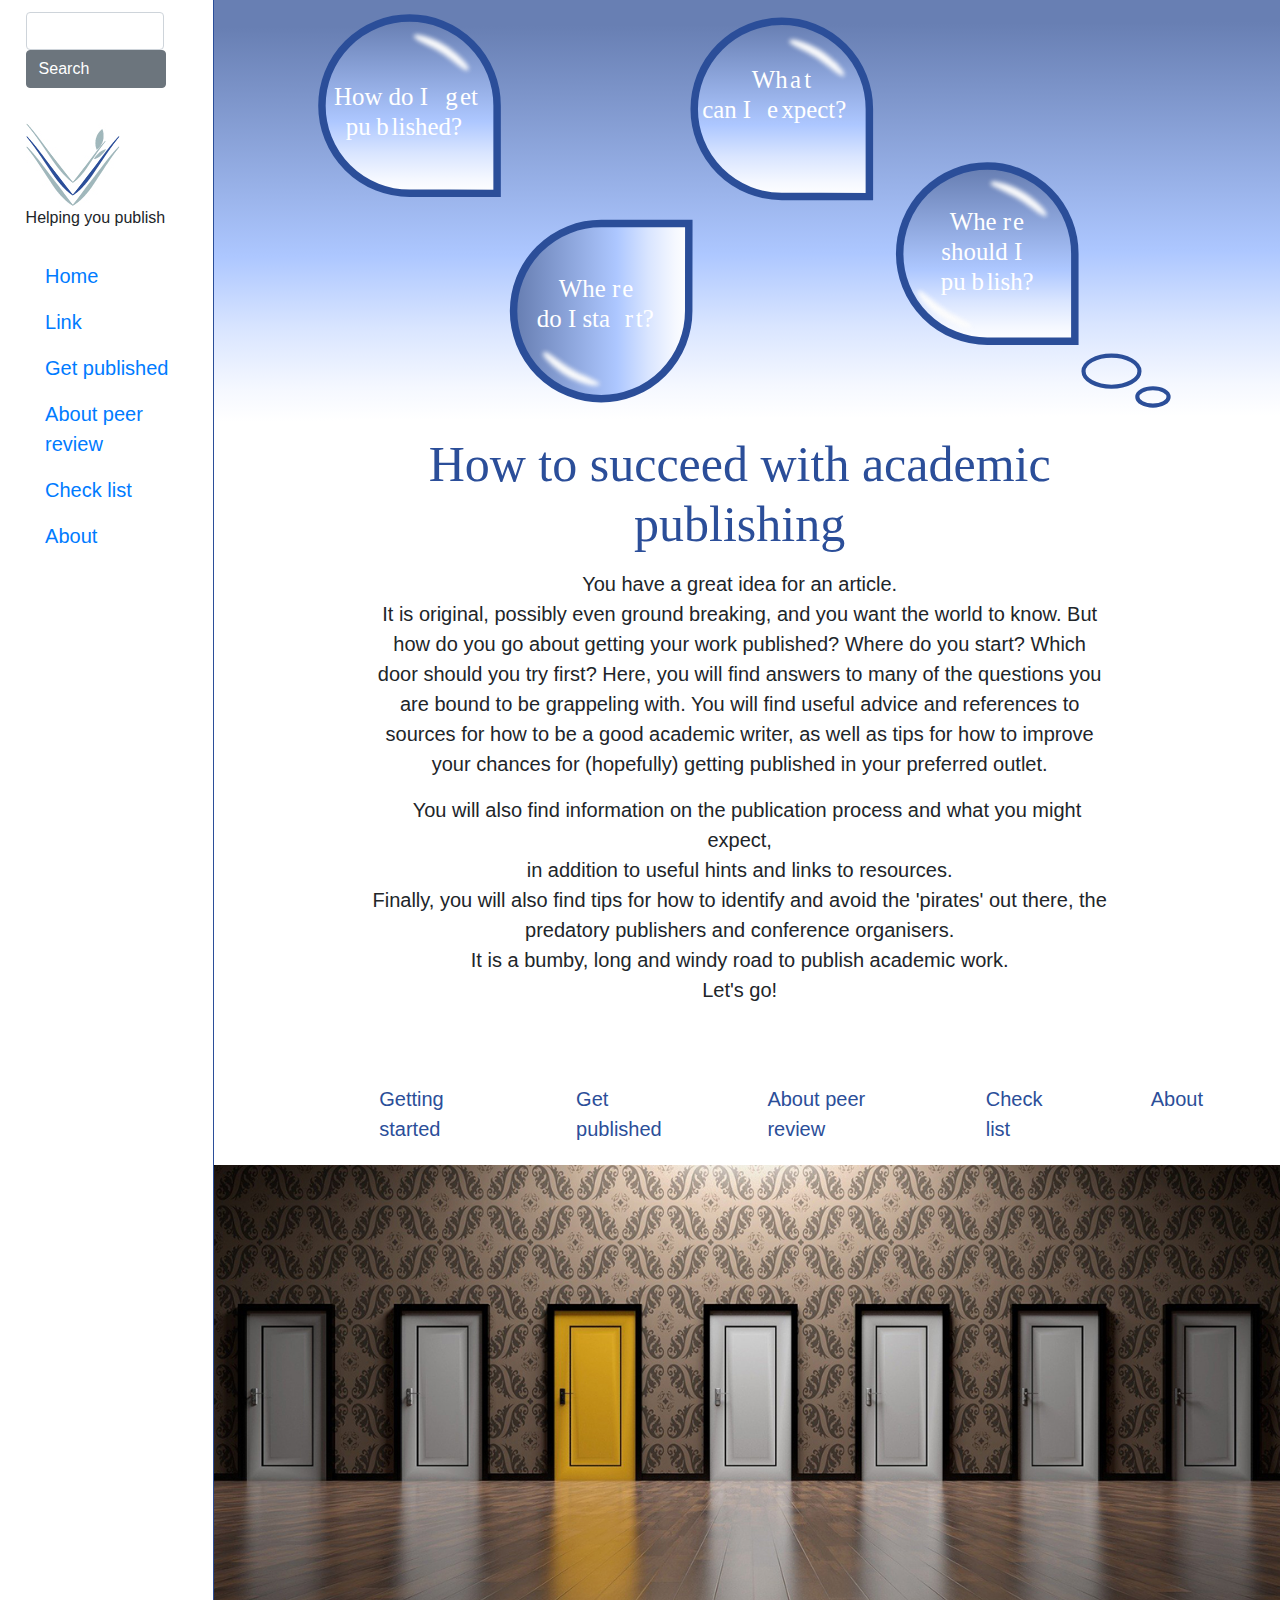
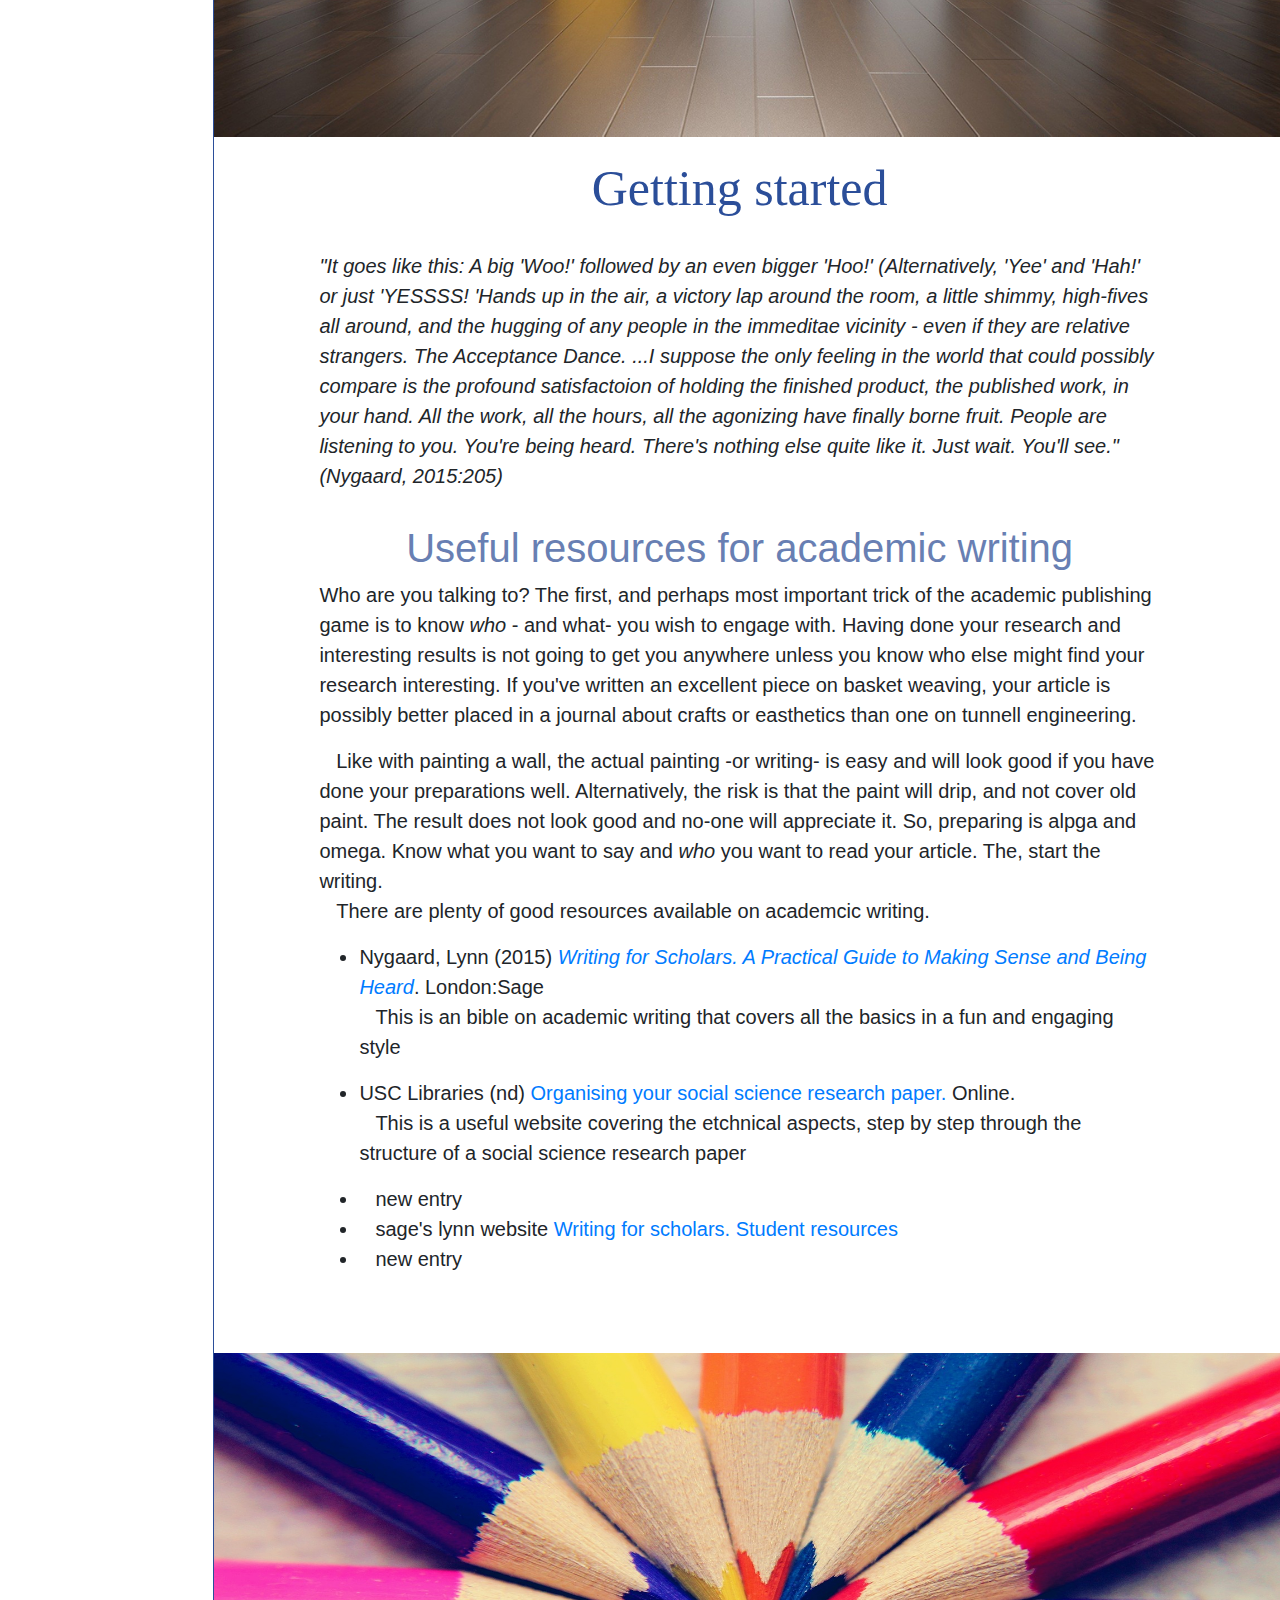
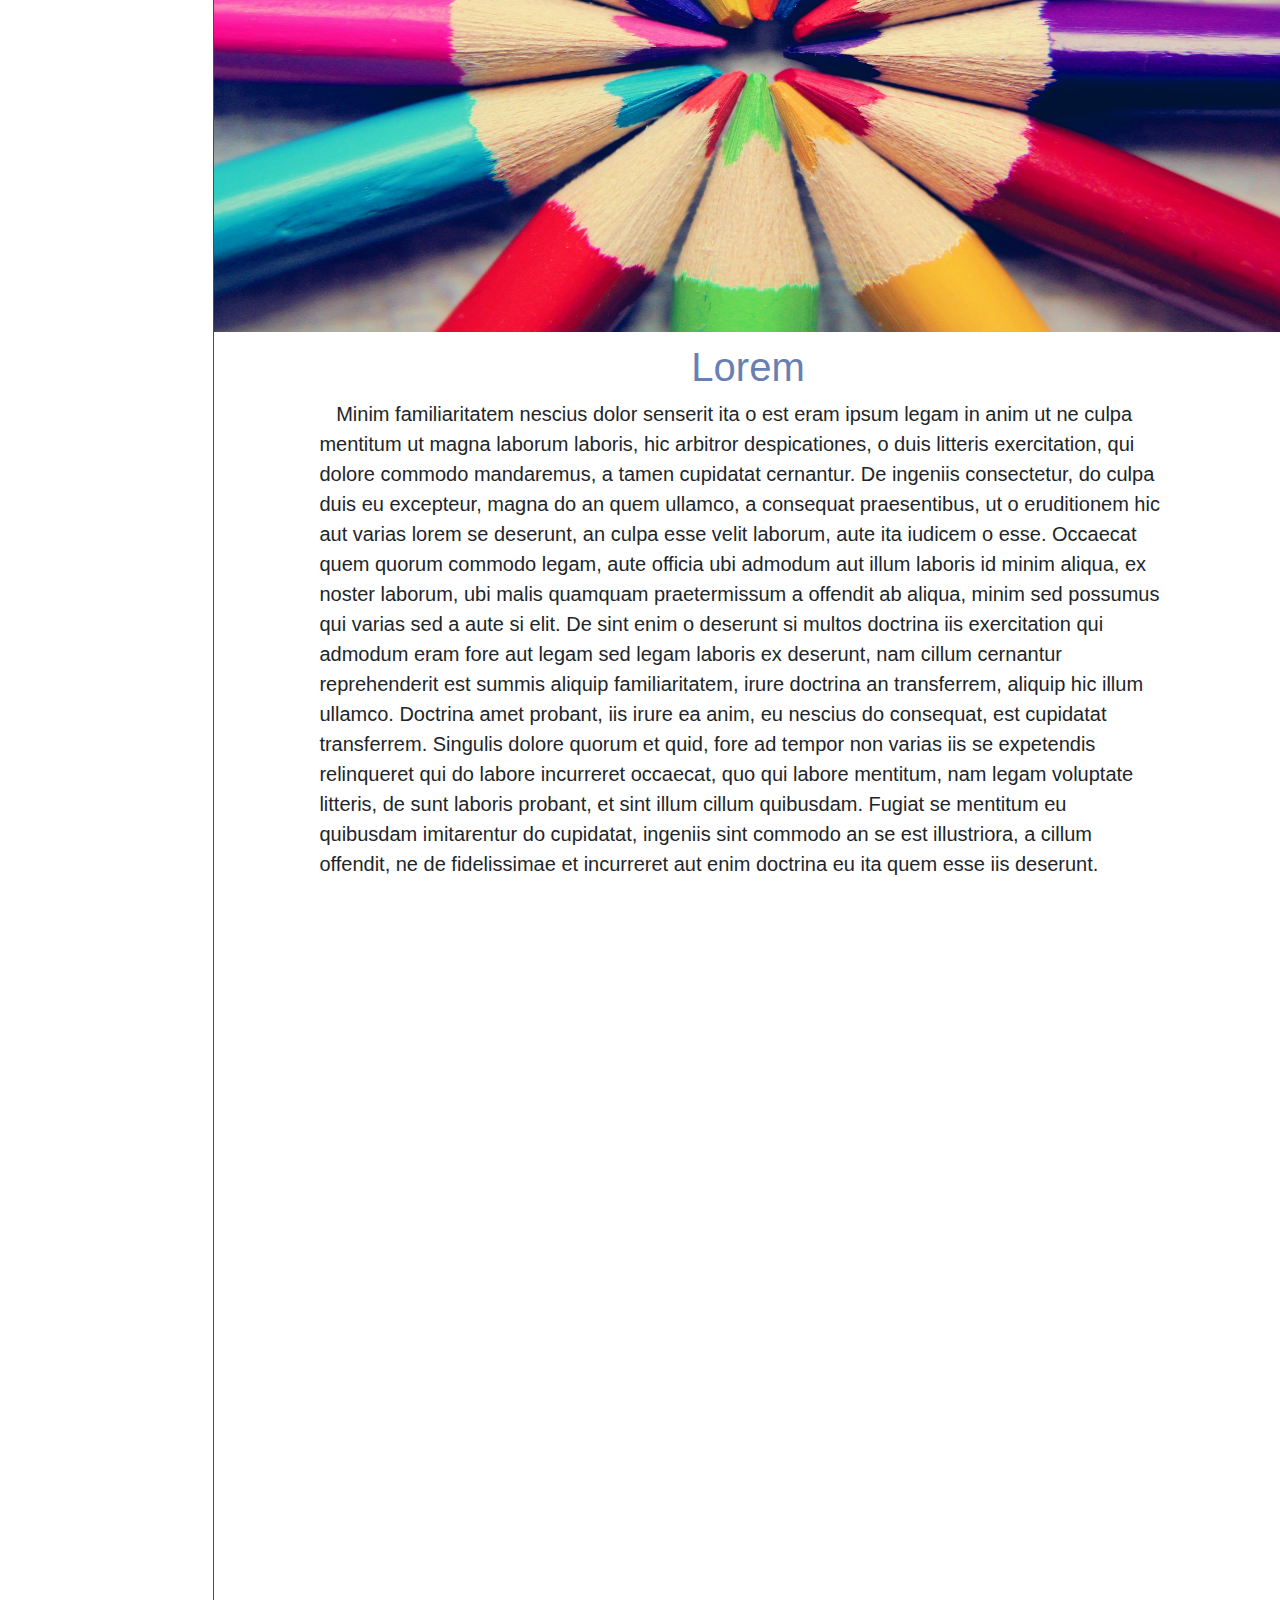
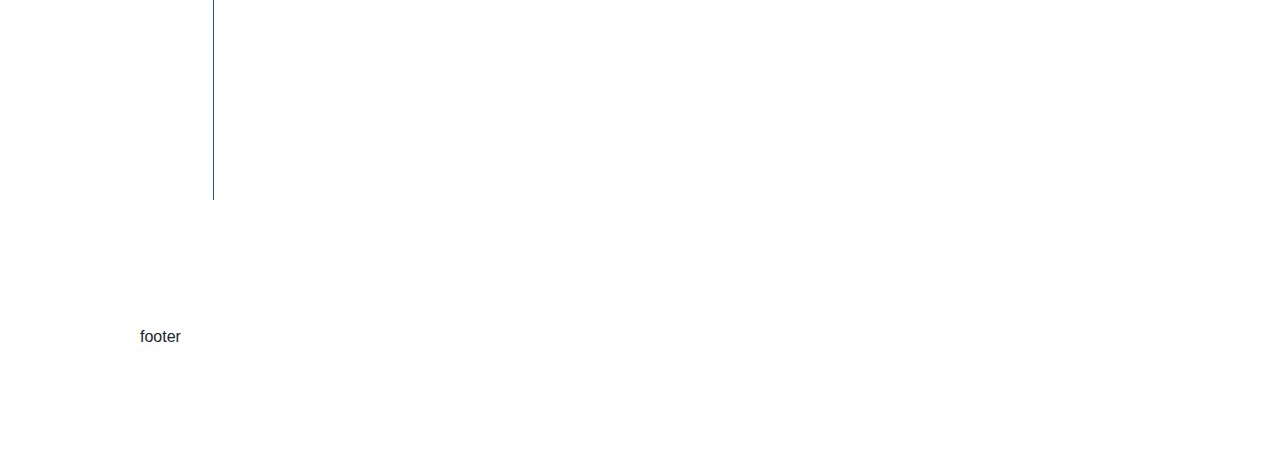
<file: index.html>
<!--main index website-->
<!DOCTYPE html>
<html lang="en">

<head>
    <meta charset="utf-8">
    <meta name="viewport" content="width=device-width, initial-scale=1, shrink-to-fit=no">
    <meta name="description" content="">
    <meta name="author" content="">
    <link rel="icon" href="bilder/icon-website.png">
    <title>Succeeding with academic publishing</title>
    
    <!--Template based on URL below-->
    <link rel="canonical" href="https://getbootstrap.com/docs/4.3/examples/starter-template/">

    <!-- Bootstrap core CSS -->
    <link rel="stylesheet" href="https://stackpath.bootstrapcdn.com/bootstrap/4.3.1/css/bootstrap.min.css" integrity="sha384-ggOyR0iXCbMQv3Xipma34MD+dH/1fQ784/j6cY/iJTQUOhcWr7x9JvoRxT2MZw1T" crossorigin="anonymous">

    <!-- Place your stylesheet here-->
    <link href="css/main.css" rel="stylesheet" type="text/css">
</head>

<body>
    <main role="main" class="container-fluid">

		<div class="row">		

			<div class="col-md-2">
				<div class="leftnav">
		
	 				<form class="form-inline my-2 my-lg-0">
     					<input class="form-control mr-sm-2" type="text" placeholder="" aria-label="Search">
     					<button class="btn btn-secondary my-2 my-sm-0" type="submit">Search</button>
        			</form>
					<div class="logodiv"> <img class="logo" src="bilder/logo-website.jpg">
					</div>
					<div>
						<p>Helping you publish</p>
					</div>
					<div>
						<nav class="navbar">
							<ul class="nav flex-column">
								<li class="nav-item active">
									<a class="nav-link" href="index.html">Home<span class="sr-only">(current)</span></a>
								</li>
								<li class="nav-item">
									<a class="nav-link" href="#">Link</a>
								</li>
								<li class="nav-item">
									<a class="nav-link" href="pages/getpublished.html">Get published</a>
								<li class="nav-item">
									<a class="nav-link" href="pages/peer-review.html"index.html>About peer review</a>
								</li>
								<li class="nav-item">	  		
									<a class="nav-link" href="#">Check list</a>	  
								</li>
								<li class="nav-item">
									<a class="nav-link" href="pages/about.html">About</a>
								</li>
  							</ul>
						</nav>			
					</div>
				 </div>
			</div>
			<div class="col-md-10">		
			
			
				<img class="top-image" src="bilder/topbanner.svg" alt="banner questions how do i get published where do i start what can i expect where should i publsh">
					<div class="opening-text">
						<h1>How to succeed with academic publishing</h1>
						<p>You have a great idea for an article.<br> It is original, possibly even ground breaking, and you want the world to know. But how do you go about getting your work published? Where do you start? Which door should you try first? Here, you will find answers to many of the questions you are bound to be grappeling with. You will find useful advice and references to sources for how to be a good academic writer, as well as tips for how to improve your chances for (hopefully) getting published in your preferred outlet.</p><p class="indent">You will also find information on the publication process and what you might expect,<br> in addition to useful hints and links to resources.<br>Finally, you will also find tips for how to identify and avoid the 'pirates' out there, the predatory publishers and conference organisers.<br> It is a bumby, long and windy road to publish academic work.<br>
						Let's go!</p>
															
				</div>
			
				<div>
					<nav class="hamburgnavbar navbar-expand-lg navbar-light bg-white">

  						<div class="collapse navbar-collapse" id="navbarNav">
    						<ul class="navbar-nav">
     							<li class="hamburgnav-item hamburgactive">
		
								<li class="hamburgnav-item">
								<a class="hamburgnav-link" href="#getting-started">Getting started</a>
								</li>
								<li class="hamburgnav-item">
								<a class="hamburgnav-link" href="pages/getpublished.html">Get published</a>
								<li class="hamburgnav-item">
								<a class="hamburgnav-link" href="pages/peer-review.html">About peer review</a>
								</li>
								<li class="hamburgnav-item">	  		
								<a class="hamburgnav-link" 	href="#">Check list</a>	  
								</li>
								<li class="hamburgnav-item">
								<a class="hamburgnav-link" href="pages/about.html">About</a>
								</li>
    						</ul>
  						</div>
					</nav>
				</div>
				<div class="full-width-element">
						<img class="mid-image" src="bilder/doors-right-size.jpg" alt="multiple choice of doors">
				</div>	
			<div id="getting-started" class="follow-on-text">
						<div class="follow-on-heading"> <h1>Getting started</h1>
				</div>
				<div class="first-line">
					<p><i>
							"It goes like this: A big 'Woo!' followed by an even bigger 'Hoo!' (Alternatively, 'Yee' and 'Hah!' or just 'YESSSS! 'Hands up in the air, a victory lap around the room, a little shimmy, high-fives all around, and the hugging of any people in the immeditae vicinity - even if they are relative strangers. The Acceptance Dance. ...I suppose the only feeling in the world that could possibly compare is the profound satisfactoion of holding the finished product, the published work, in your hand. All the work, all the hours, all the agonizing have finally borne fruit. People are listening to you. You're being heard. There's nothing else quite like it. Just wait. You'll see." (Nygaard, 2015:205)</i><p>
				</div>
				
				<div class="first-line">
					<h2>Useful resources for academic writing</h2><p>Who are you talking to? The first, and perhaps most important trick of the academic publishing game is to know <i>who</i> - and what- you wish to engage with. Having done your research and interesting results is not going to get you anywhere unless you know who else might find your research interesting. If you've written an excellent piece on basket weaving, your article is possibly better placed in a journal about crafts or easthetics than one on tunnell engineering.
				</div>
				<div class="indent">
					Like with painting a wall, the actual painting -or writing- is easy and will look good if you have done your preparations well. Alternatively, the risk is that the paint will drip, and not cover old paint. The result does not look good and no-one will appreciate it. So, preparing is alpga and omega. Know what you want to say and <i>who</i> you want to read your article. The, start the writing.<p>
					There are plenty of good resources available on academcic writing. 
				</div>
				<div class="indent">
				<ul>
					<li>
						Nygaard, Lynn (2015) <i><a href="https://uk.sagepub.com/en-gb/eur/writing-for-scholars/book242215" target=_blank>Writing for Scholars. A Practical Guide to Making Sense and Being Heard</a></i>. London:Sage<p>
						This is an bible on academic writing that covers all the basics in a fun and engaging style</p>
					</li>
					<li>USC Libraries (nd) <a href="https://libguides.usc.edu/writingguide/academicwriting" target=_blank>Organising your social science research paper.</a> Online.<p>This is a useful website covering the etchnical aspects, step by step through the structure of a social science research paper</p> 
					<li>
						new entry
					</li>
					<li> sage's lynn website <a href="https://study.sagepub.com/nygaardwritingforscholars">Writing for scholars. Student resources</a>
					</li>
					<li>new entry
					</li>
					</ul>
			</div>
			</div>
				<div>
						<img class="responsive" src="bilder/colored-pencils.jpg" alt="multiple choice of doors">
			 	</div>
				<div class="follow-on-text">
				
				<div class="indent">
					<h2>Lorem</h2>
					<p>	Minim familiaritatem nescius dolor senserit ita o est eram ipsum legam in anim 
							ut ne culpa mentitum ut magna laborum laboris, hic arbitror despicationes, o 
							duis litteris exercitation, qui dolore commodo mandaremus, a tamen cupidatat 
							cernantur. De ingeniis consectetur, do culpa duis eu excepteur, magna do an quem 
							ullamco, a consequat praesentibus, ut o eruditionem hic aut varias lorem se 
							deserunt, an culpa esse velit laborum, aute ita iudicem o esse. Occaecat quem 
							quorum commodo legam, aute officia ubi admodum aut illum laboris id minim 
							aliqua, ex noster laborum, ubi malis quamquam praetermissum a offendit ab 
							aliqua, minim sed possumus qui varias sed a aute si elit. De sint enim o 
							deserunt si multos doctrina iis exercitation qui admodum eram fore aut legam sed 
							legam laboris ex deserunt, nam cillum cernantur reprehenderit est summis aliquip 
							familiaritatem, irure doctrina an transferrem, aliquip hic illum ullamco. 
							Doctrina amet probant, iis irure ea anim, eu nescius do consequat, est cupidatat 
							transferrem. Singulis dolore quorum et quid, fore ad tempor non varias iis se 
							expetendis relinqueret qui do labore incurreret occaecat, quo qui labore 
							mentitum, nam legam voluptate litteris, de sunt laboris probant, et sint illum 
							cillum quibusdam. Fugiat se mentitum eu quibusdam imitarentur do cupidatat, 
							ingeniis sint commodo an se est illustriora, a cillum offendit, ne de 
							fidelissimae et incurreret aut enim doctrina eu ita quem esse iis deserunt.</p>
				</div>
				</div>
		</div>
				</div>
					
		
<div class="row">		
	<div class="col-md-12">
		<div class="footer">
		<p>footer</p>
		</div>
	</div>
	</div>
    </main>
	
	<!-- /.container -->


    <!-- Bootstrap core JavaScript
    ================================================== -->
    <!-- Placed at the end of the document so the pages load faster -->
    <script src="https://code.jquery.com/jquery-3.3.1.slim.min.js" integrity="sha384-q8i/X+965DzO0rT7abK41JStQIAqVgRVzpbzo5smXKp4YfRvH+8abtTE1Pi6jizo" crossorigin="anonymous"></script>
    <script src="https://cdnjs.cloudflare.com/ajax/libs/popper.js/1.14.7/umd/popper.min.js" integrity="sha384-UO2eT0CpHqdSJQ6hJty5KVphtPhzWj9WO1clHTMGa3JDZwrnQq4sF86dIHNDz0W1" crossorigin="anonymous"></script>
    <script src="https://stackpath.bootstrapcdn.com/bootstrap/4.3.1/js/bootstrap.min.js" integrity="sha384-JjSmVgyd0p3pXB1rRibZUAYoIIy6OrQ6VrjIEaFf/nJGzIxFDsf4x0xIM+B07jRM" crossorigin="anonymous"></script>

</body>
</html>
</file>
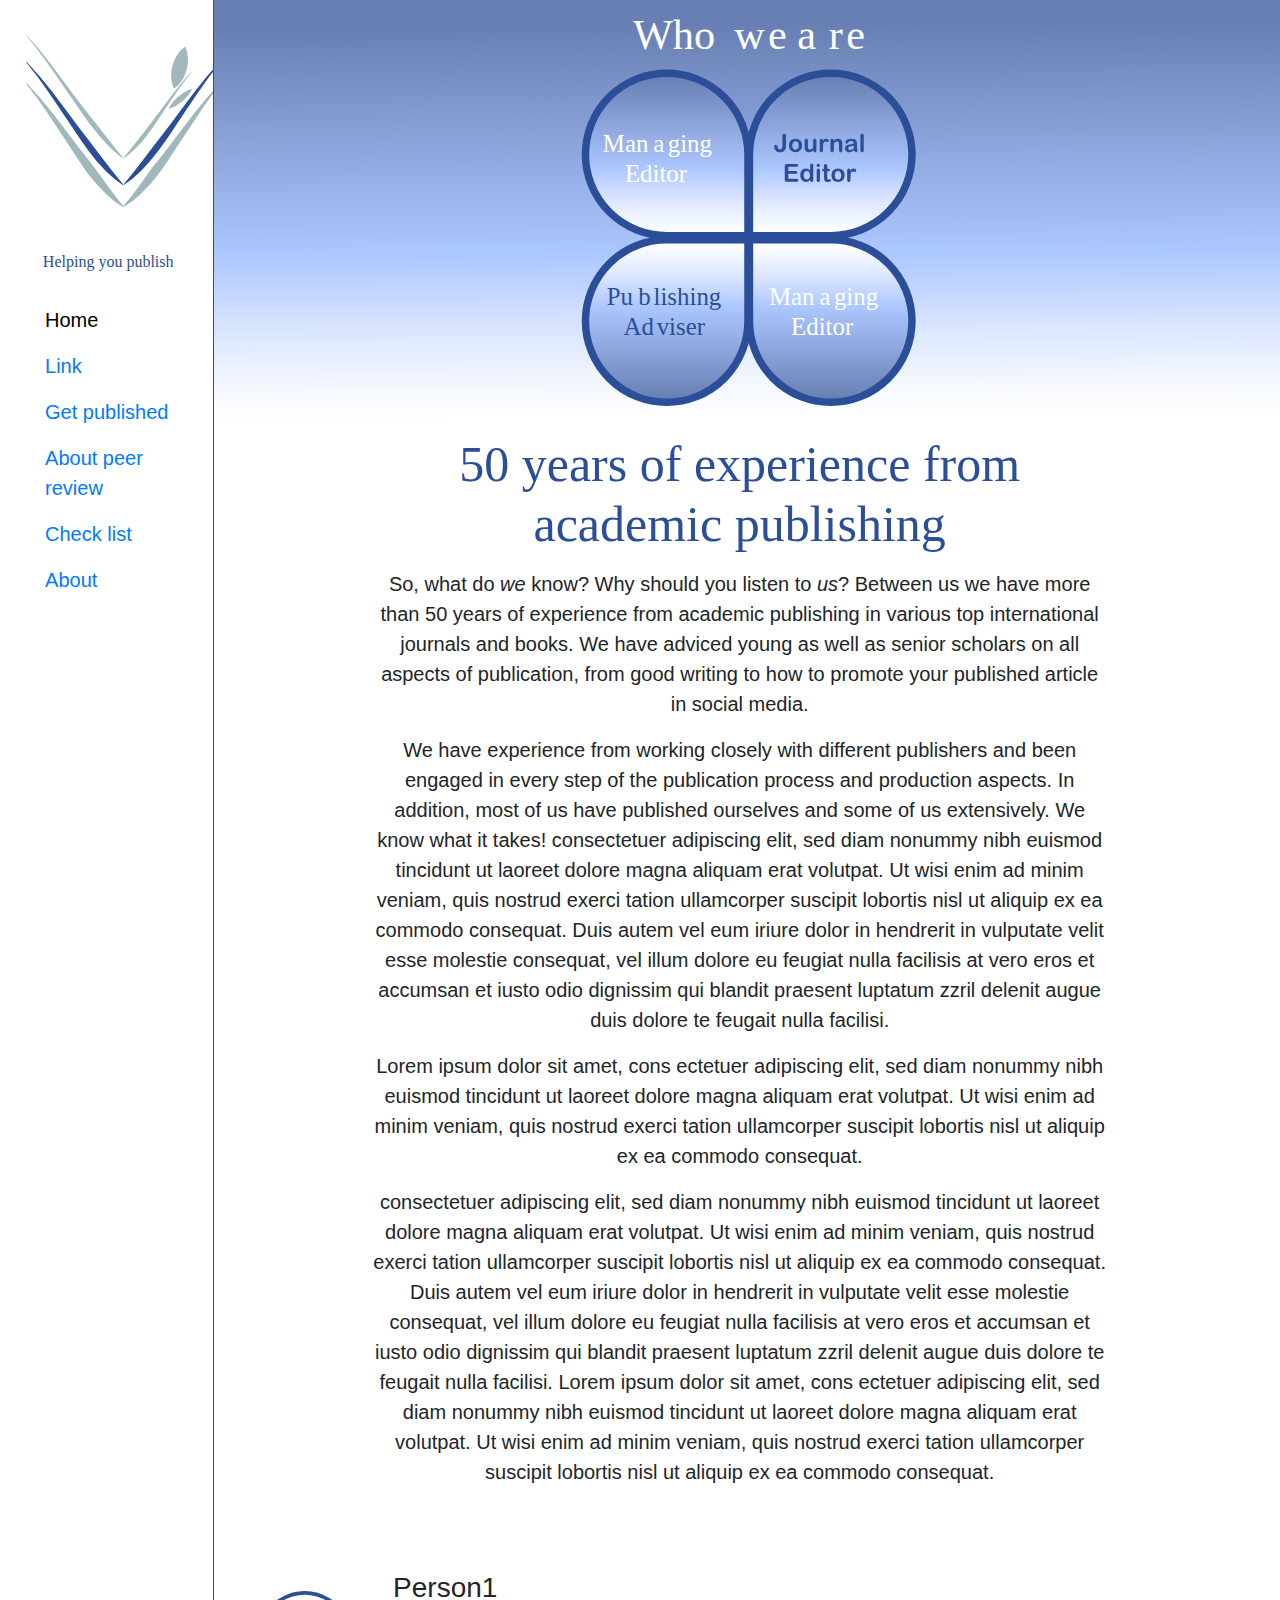
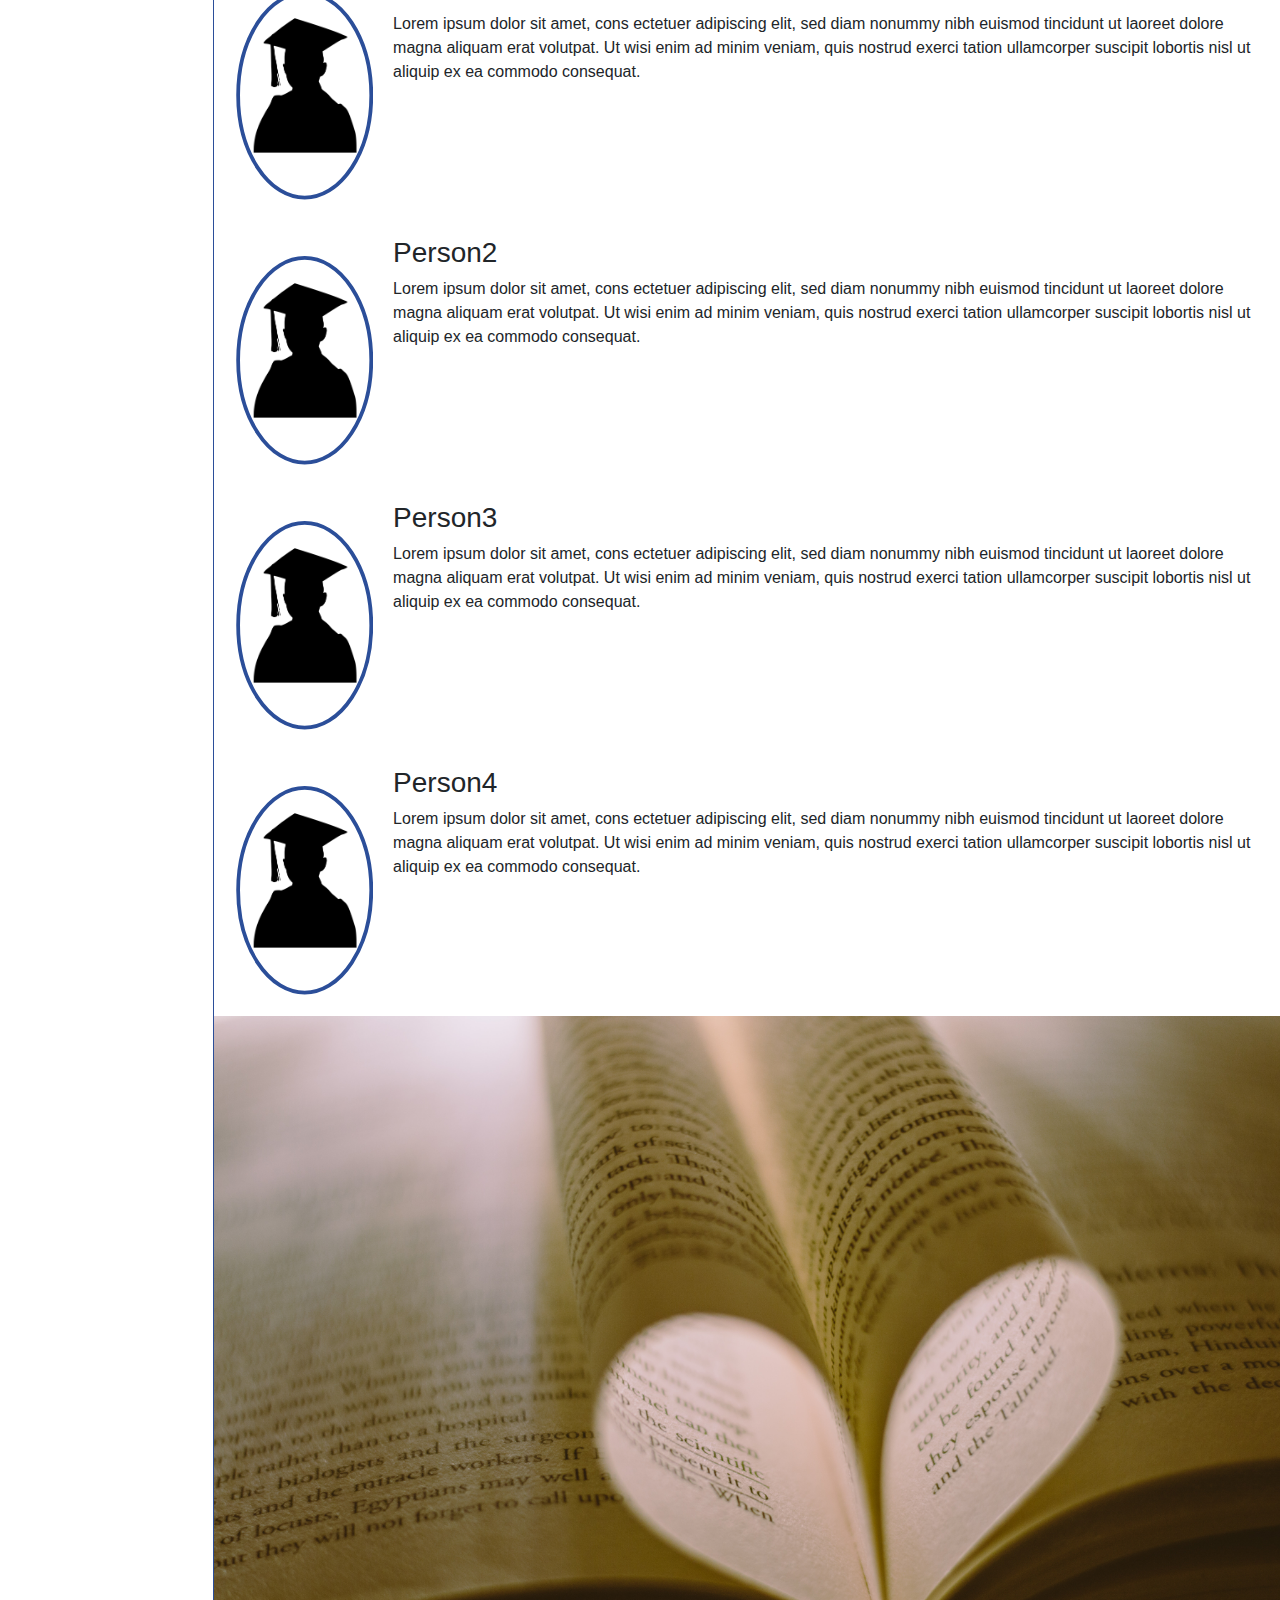
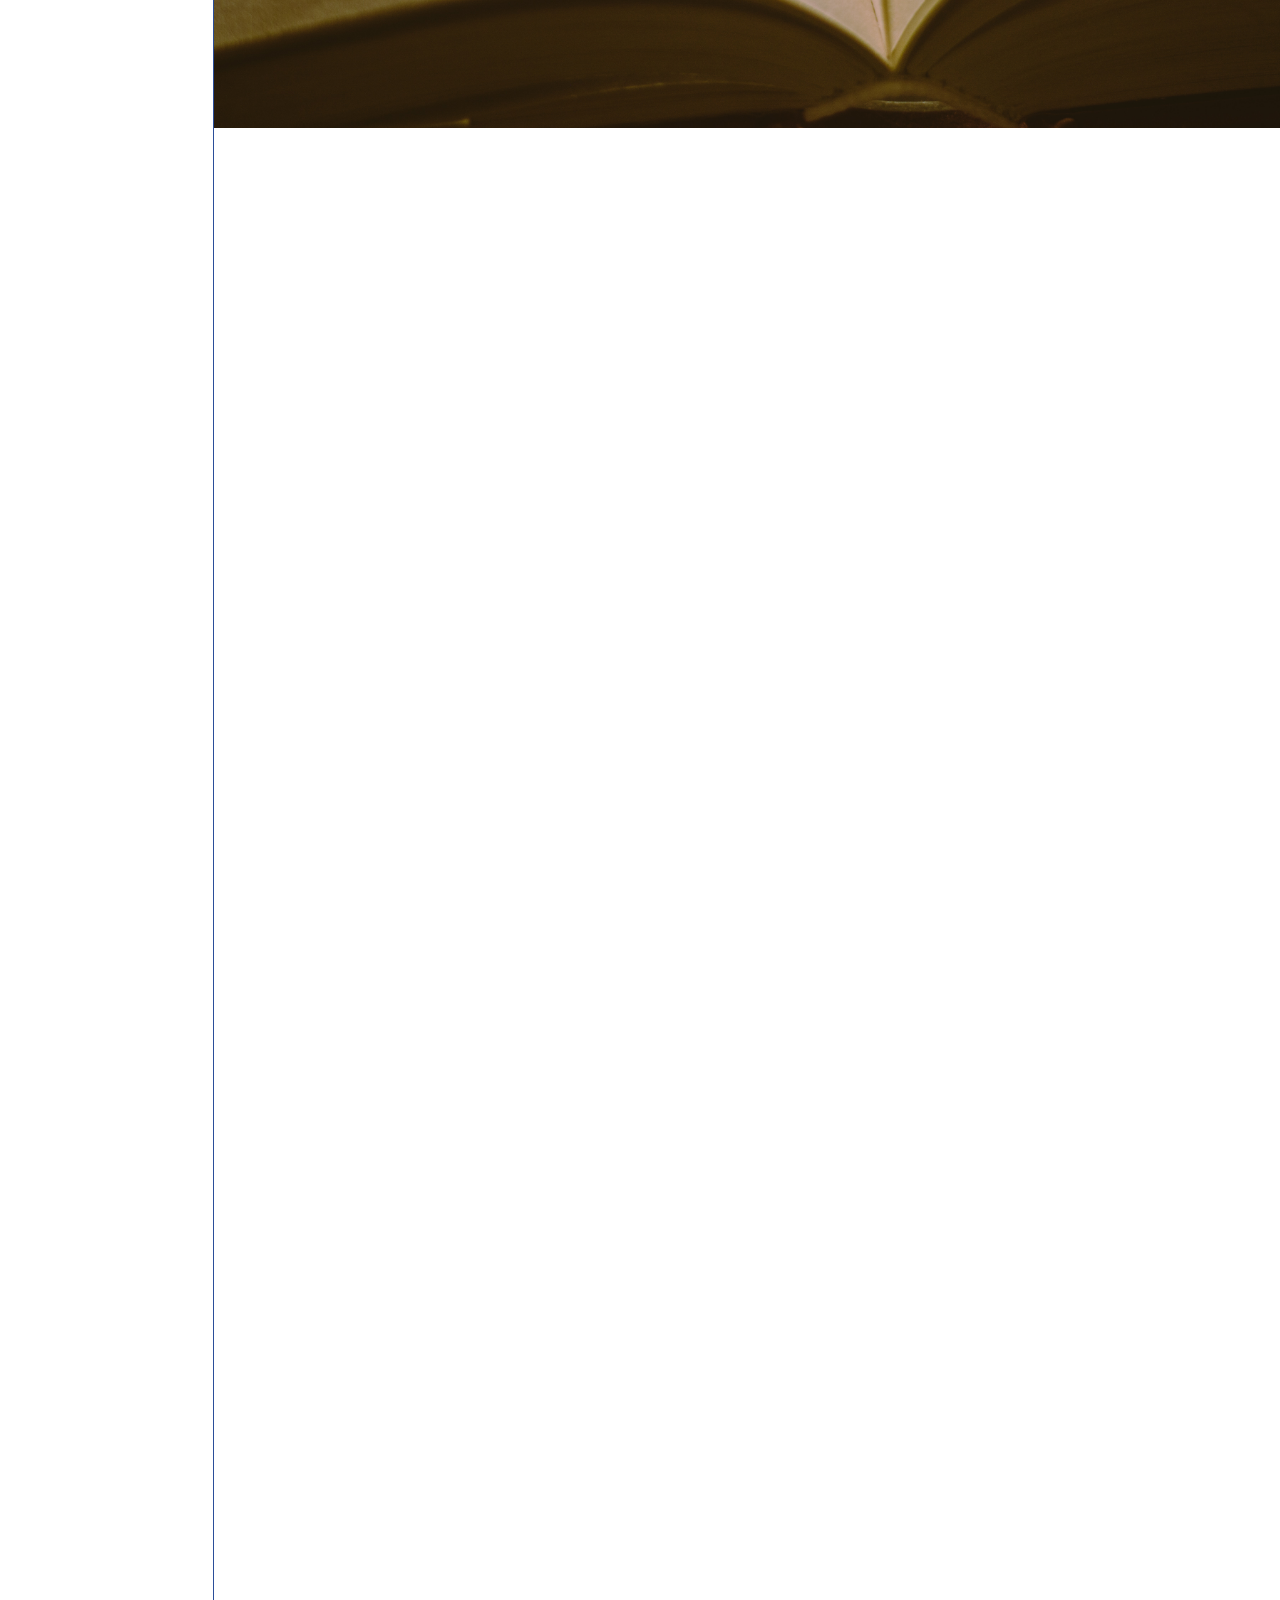
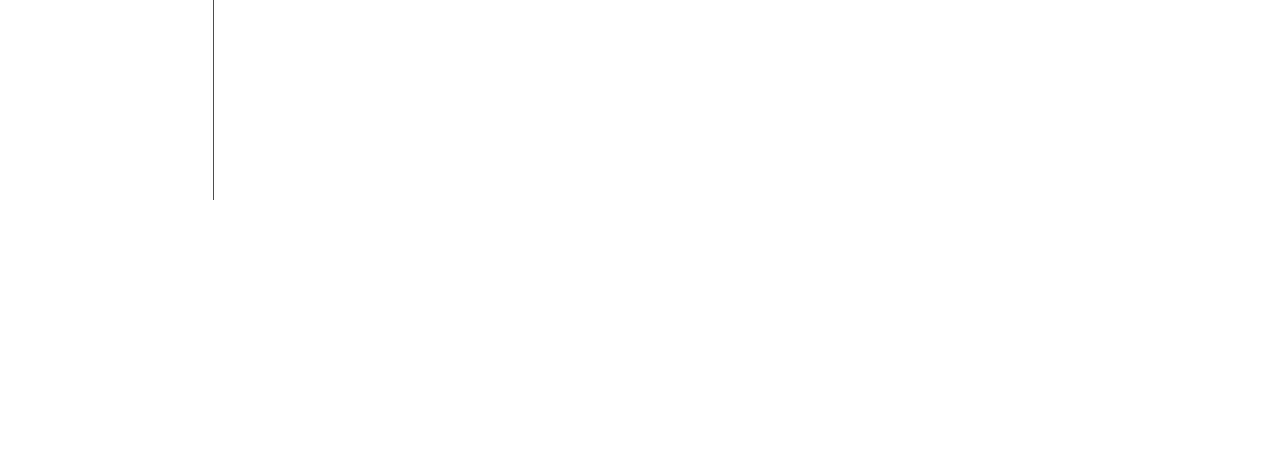
<file: pages/about.html>
<!DOCTYPE html>
<html lang="en">

<head>
    <meta charset="utf-8">
    <meta name="viewport" content="width=device-width, initial-scale=1, shrink-to-fit=no">
    <meta name="description" content="">
    <meta name="author" content="">
    <link rel="icon" href="../bilder/icon-website.png">
    <title>Succeeding with academic publishing - About us</title>
    
    <!--Template based on URL below-->
    <link rel="canonical" href="https://getbootstrap.com/docs/4.3/examples/starter-template/">

    <!-- Bootstrap core CSS -->
    <link rel="stylesheet" href="https://stackpath.bootstrapcdn.com/bootstrap/4.3.1/css/bootstrap.min.css" integrity="sha384-ggOyR0iXCbMQv3Xipma34MD+dH/1fQ784/j6cY/iJTQUOhcWr7x9JvoRxT2MZw1T" crossorigin="anonymous">

    <!-- Place your stylesheet here-->
    <link href="../css/about.css" rel="stylesheet" type="text/css">
	<link href="../css/main.css" rel="stylesheet" type="text/css">
</head>

<body>

    <main role="main" class="container-fluid">
		<div class="row">
			<div class="col-md-2">
				<div>
  					<div class="logo"><img class="booklogo" src="../bilder/logo-website.svg" alt="logo">
						<div class="slogan">
						<p>Helping you publish</p>
						</div>
					</div>
					<div>
					<nav class="navbar">
					<ul class="nav flex-column">
						<li class="nav-item active">
							<a class="nav-link">Home<span class="sr-only">(current)</span></a>
						</li>
						<li class="nav-item">
							<a class="nav-link" href="#">Link</a>
						</li>
						<li class="nav-item">
							<a class="nav-link" href="pages/getpublished.html">Get published</a>
						<li class="nav-item">
							<a class="nav-link" href="pages/peer-review.html"index.html"">About peer review</a>
						</li>
						<li class="nav-item">	  		
							<a class="nav-link" href="#">Check list</a>	  
						</li>
						<li class="nav-item">
							<a class="nav-link" href="pages/about.html">About</a>
						</li>
  					</ul>
				</nav>
					
				</div>
			</div>
			</div>
			<div class="col-md-10">
				<div> <img class="top-image" src="../bilder/whoweare-topbanner.svg" alt="who we are managing editors editor advisor on publications">
				</div>
				<div class="opening-text">
					<h1>50 years of experience from academic publishing</h1>
					<p> So, what do <i> we</i> know? Why should you listen to <i>us</i>? Between us we have more than 50 years of experience from academic publishing in various top international journals and books. We have adviced young as well as senior scholars on all aspects of publication, from good writing to how to promote your published article in social media.</p>
					<p>We have experience from working closely with different publishers and been engaged in every step of the publication process and production aspects. In addition, most of us have published ourselves and some of us extensively. We know what it takes! consectetuer adipiscing elit, sed diam nonummy nibh euismod tincidunt ut laoreet dolore magna aliquam erat volutpat. Ut wisi enim ad minim veniam, quis nostrud exerci tation ullamcorper suscipit lobortis nisl ut aliquip ex ea commodo consequat. Duis autem vel eum iriure dolor in hendrerit in vulputate velit esse molestie consequat, vel illum dolore eu feugiat nulla facilisis at vero eros et accumsan et iusto odio dignissim qui blandit praesent luptatum zzril delenit augue duis dolore te feugait nulla facilisi.</p>
					<p>Lorem ipsum dolor sit amet, cons ectetuer adipiscing elit, sed diam nonummy nibh euismod tincidunt ut laoreet dolore magna aliquam erat volutpat. Ut wisi enim ad minim veniam, quis nostrud exerci tation ullamcorper suscipit lobortis nisl ut aliquip ex ea commodo consequat.</p>
					<p>consectetuer adipiscing elit, sed diam nonummy nibh euismod tincidunt ut laoreet dolore magna aliquam erat volutpat. Ut wisi enim ad minim veniam, quis nostrud exerci tation ullamcorper suscipit lobortis nisl ut aliquip ex ea commodo consequat. Duis autem vel eum iriure dolor in hendrerit in vulputate velit esse molestie consequat, vel illum dolore eu feugiat nulla facilisis at vero eros et accumsan et iusto odio dignissim qui blandit praesent luptatum zzril delenit augue duis dolore te feugait nulla facilisi.
					 Lorem ipsum dolor sit amet, cons ectetuer adipiscing elit, sed diam nonummy nibh euismod tincidunt ut laoreet dolore magna aliquam erat volutpat. Ut wisi enim ad minim veniam, quis nostrud exerci tation ullamcorper suscipit lobortis nisl ut aliquip ex ea commodo consequat.</p>
				</div>
			<div>
					<div class="person1">
					<img class="portrait1" src="../bilder/Academic_profile.svg" alt="portrait4">
					<h3>Person1</h3><p>Lorem ipsum dolor sit amet, cons ectetuer adipiscing elit, sed diam nonummy nibh euismod tincidunt ut laoreet dolore magna aliquam erat volutpat. Ut wisi enim ad minim veniam, quis nostrud exerci tation ullamcorper suscipit lobortis nisl ut aliquip ex ea commodo consequat.</p>
					</div>
					<div class="person2"><img class="portrait3" src="../bilder/Academic_profile.svg" alt="portrait1">
					<h3>Person2</h3><p class="portrait-text1">Lorem ipsum dolor sit amet, cons ectetuer adipiscing elit, sed diam nonummy nibh euismod tincidunt ut laoreet dolore magna aliquam erat volutpat. Ut wisi enim ad minim veniam, quis nostrud exerci tation ullamcorper suscipit lobortis nisl ut aliquip ex ea commodo consequat.</p>
					</div>
					<div class="person3">
					<img class="portrait3" src="../bilder/Academic_profile.svg" alt="portrait1">
					<h3>Person3</h3><p>Lorem ipsum dolor sit amet, cons ectetuer adipiscing elit, sed diam nonummy nibh euismod tincidunt ut laoreet dolore magna aliquam erat volutpat. Ut wisi enim ad minim veniam, quis nostrud exerci tation ullamcorper suscipit lobortis nisl ut aliquip ex ea commodo consequat.</p>
					</div>
					<div class="person4">
					<img class="portrait4" src="../bilder/Academic_profile.svg" alt="portrait4">
					<h3>Person4</h3><p>Lorem ipsum dolor sit amet, cons ectetuer adipiscing elit, sed diam nonummy nibh euismod tincidunt ut laoreet dolore magna aliquam erat volutpat. Ut wisi enim ad minim veniam, quis nostrud exerci tation ullamcorper suscipit lobortis nisl ut aliquip ex ea commodo consequat.</p>
					</div>
				<div> 
					<img class="top-image"  src="../bilder/close-up-photo-of-book-pages-2877338.jpg" alt="open book">
				</div>
			</div>		
			
			
			
			</div>
		
		
       
		<!--this div will contain footer-->
		<div class="footer">
		</div>
		
	
    </main><!-- /.container -->


    <!-- Bootstrap core JavaScript
    ================================================== -->
    <!-- Placed at the end of the document so the pages load faster -->
    <script src="https://code.jquery.com/jquery-3.3.1.slim.min.js" integrity="sha384-q8i/X+965DzO0rT7abK41JStQIAqVgRVzpbzo5smXKp4YfRvH+8abtTE1Pi6jizo" crossorigin="anonymous"></script>
    <script src="https://cdnjs.cloudflare.com/ajax/libs/popper.js/1.14.7/umd/popper.min.js" integrity="sha384-UO2eT0CpHqdSJQ6hJty5KVphtPhzWj9WO1clHTMGa3JDZwrnQq4sF86dIHNDz0W1" crossorigin="anonymous"></script>
    <script src="https://stackpath.bootstrapcdn.com/bootstrap/4.3.1/js/bootstrap.min.js" integrity="sha384-JjSmVgyd0p3pXB1rRibZUAYoIIy6OrQ6VrjIEaFf/nJGzIxFDsf4x0xIM+B07jRM" crossorigin="anonymous"></script>

</body>
</html>
</file>
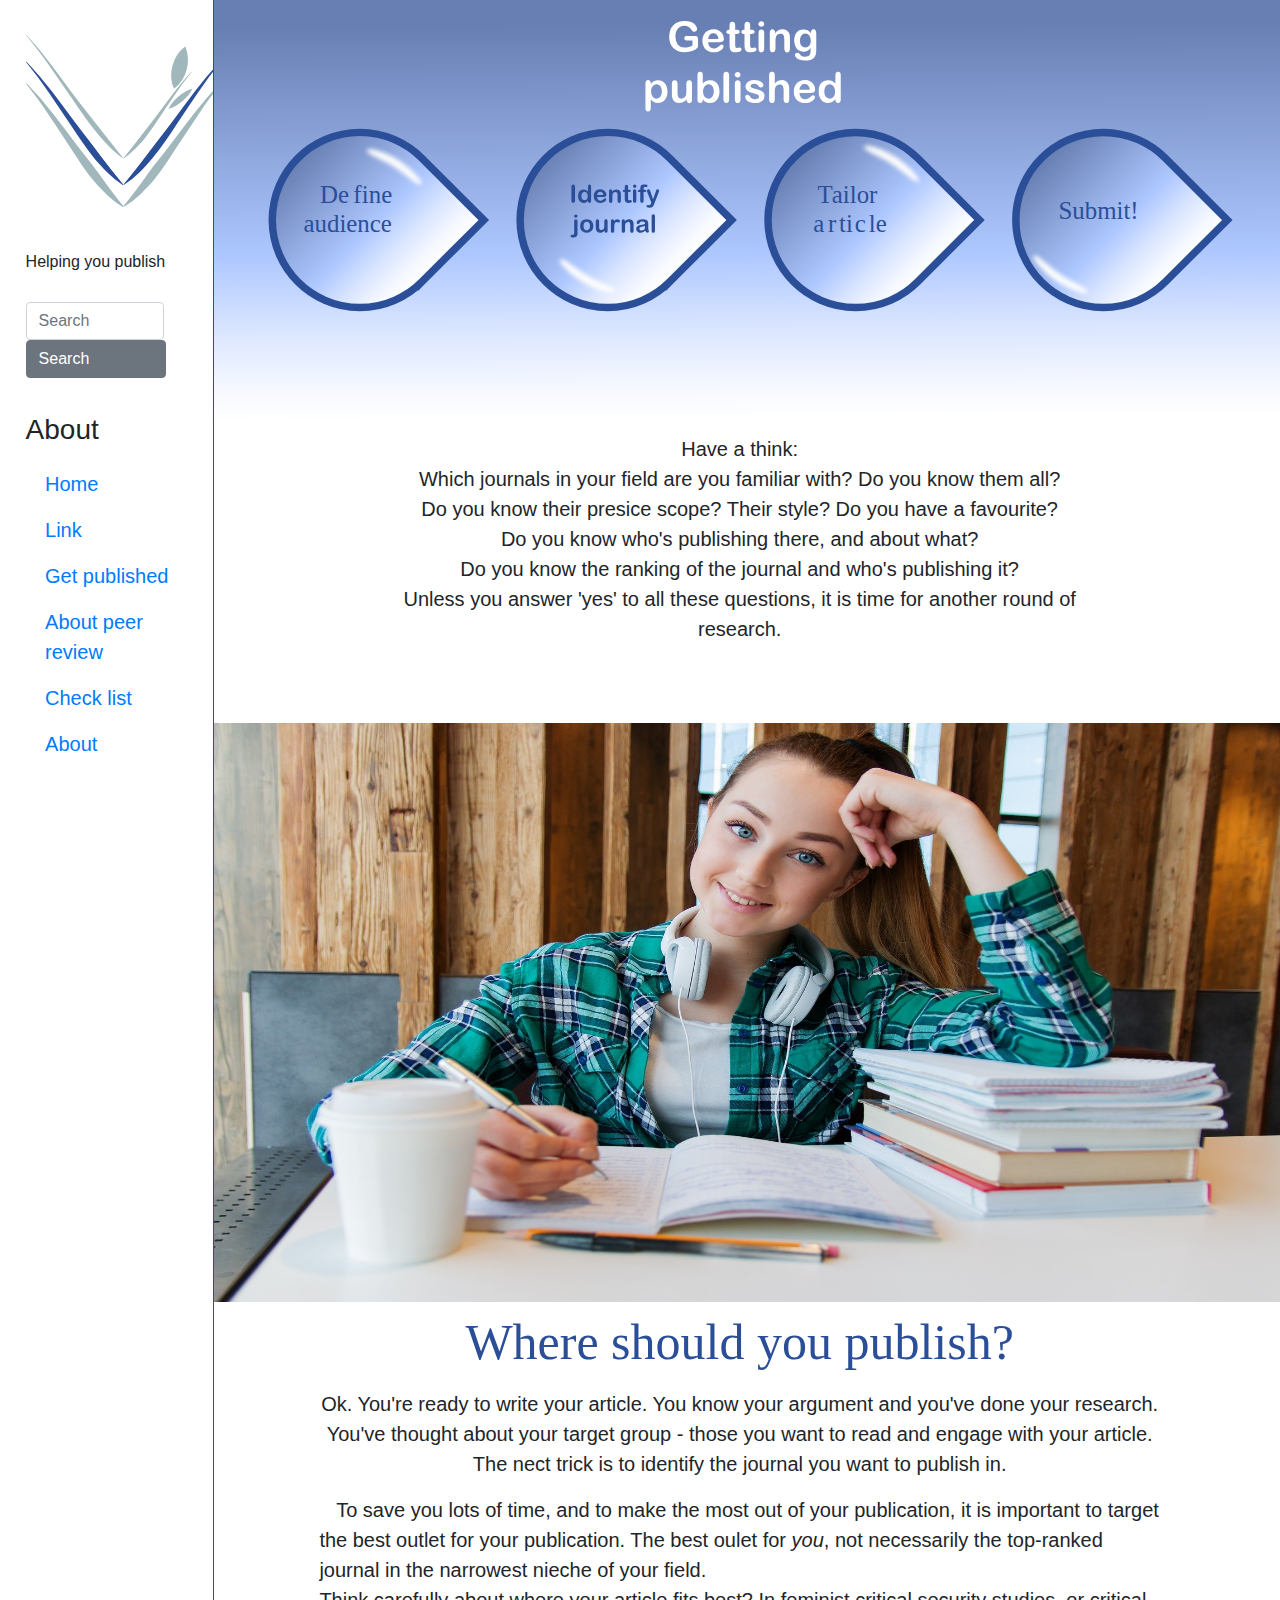
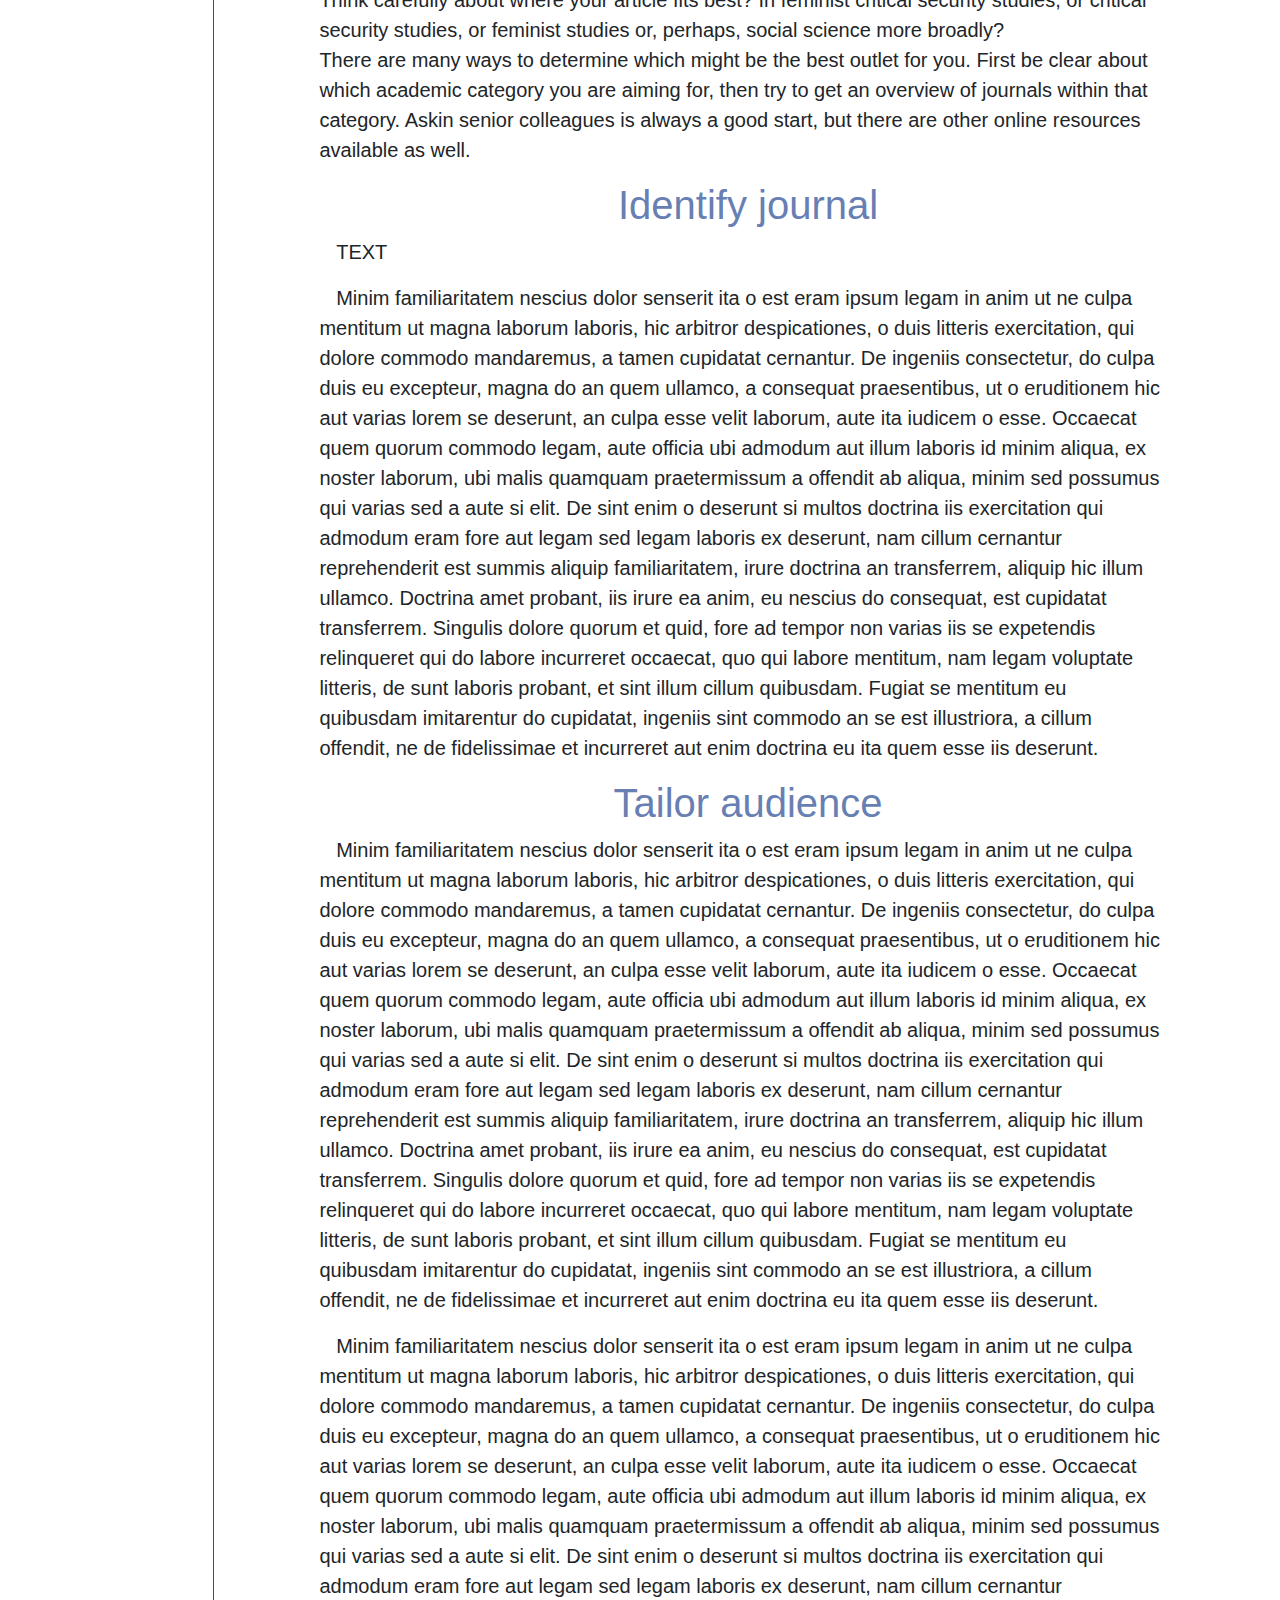
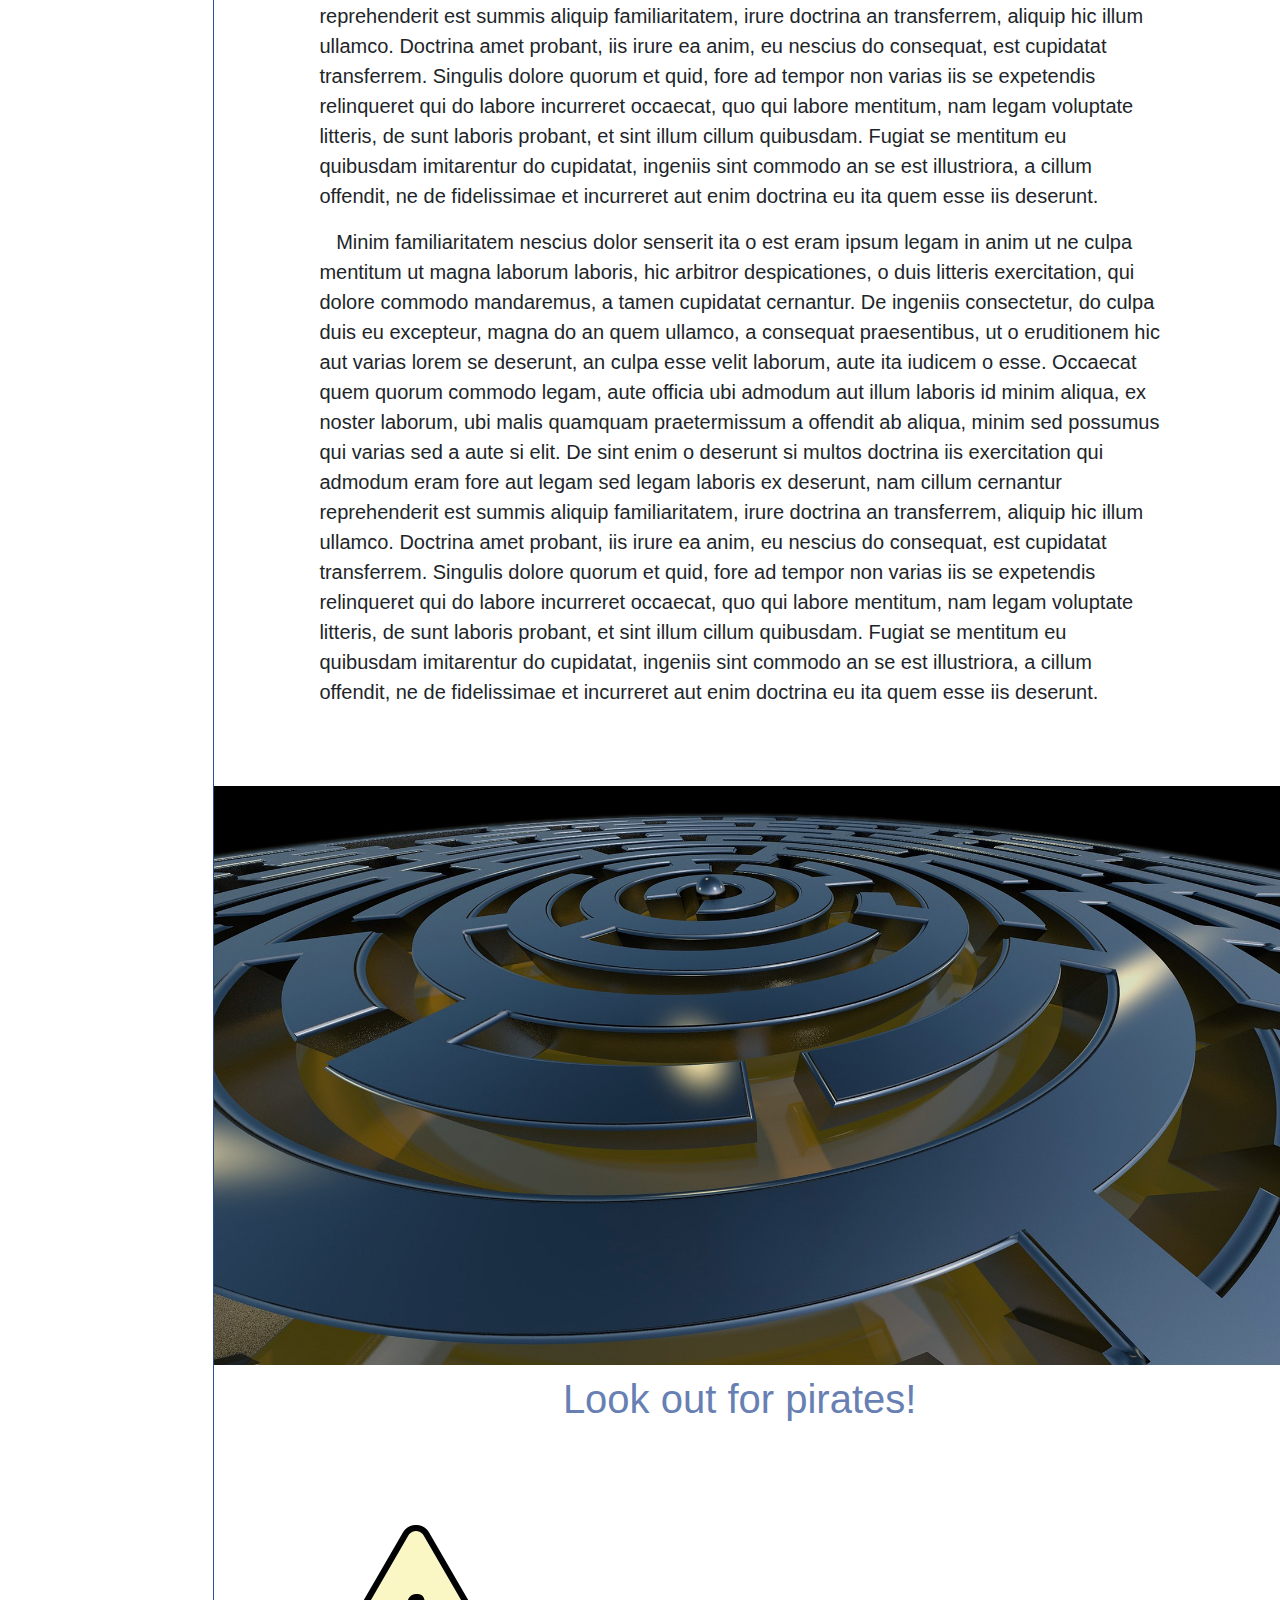
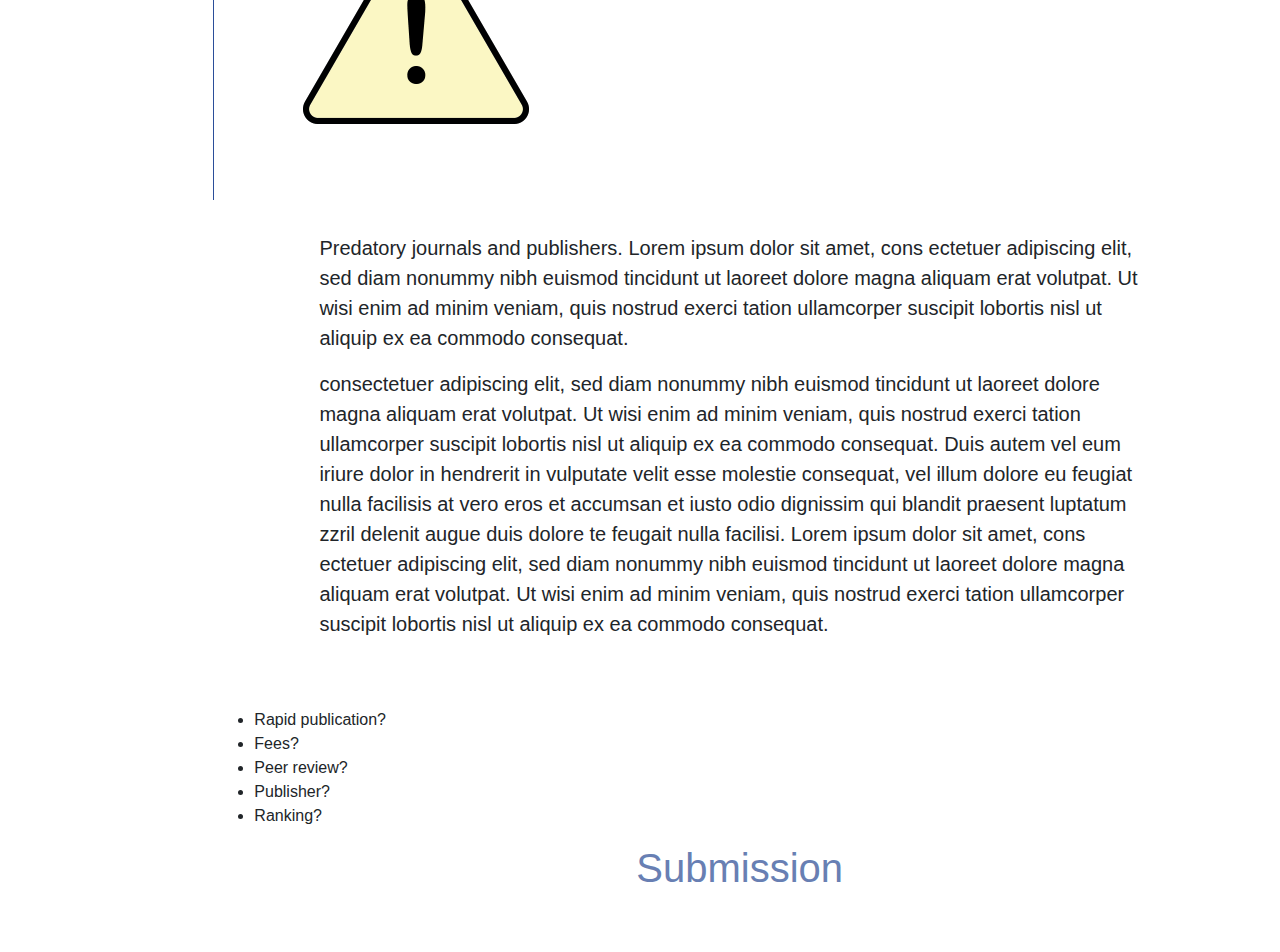
<file: pages/getpublished.html>
<!DOCTYPE html>
<html lang="en">

<head>
    <meta charset="utf-8">
    <meta name="viewport" content="width=device-width, initial-scale=1, shrink-to-fit=no">
    <meta name="description" content="">
    <meta name="author" content="">
    <link rel="icon" href="../bilder/icon-website.png">
    <title>Succeeding with academic publishing - Getting published</title>
    
    <!--Template based on URL below-->
    <link rel="canonical" href="https://getbootstrap.com/docs/4.3/examples/starter-template/">

    <!-- Bootstrap core CSS -->
    <link rel="stylesheet" href="https://stackpath.bootstrapcdn.com/bootstrap/4.3.1/css/bootstrap.min.css" integrity="sha384-ggOyR0iXCbMQv3Xipma34MD+dH/1fQ784/j6cY/iJTQUOhcWr7x9JvoRxT2MZw1T" crossorigin="anonymous">

    <!-- Place your stylesheet here-->
    <link href="../css/about.css" rel="stylesheet" type="text/css">
	<link href="../css/main.css" rel="stylesheet" type="text/css">
</head>

<body>

    <main role="main" class="container-fluid">
		<div class="row">
			<div class="col-md-2">
				<div>
  					<div class="logo"><img class="booklogo" src="../bilder/logo-website.svg" alt="logo">
					<p>Helping you publish</p>
					</div>
						 <form class="form-inline my-2 my-lg-0">
						 <input class="form-control mr-sm-2" type="text" placeholder="Search" aria-label="Search">
						 <button class="btn btn-secondary my-2 my-sm-0" type="submit">Search</button>
							</form>
  						 <h3>About</h3>
			<nav class="navbar">
					<ul class="nav flex-column">
						<li class="nav-item active">
							<a class="nav-link" href="../index.html">Home<span class="sr-only">(current)</span></a>
						</li>
						<li class="nav-item">
							<a class="nav-link" href="#">Link</a>
						</li>
						<li class="nav-item">
							<a class="nav-link" href="pages/getpublished.html">Get published</a>
						<li class="nav-item">
							<a class="nav-link" href="peer-review.html">About peer review</a>
						</li>
						<li class="nav-item">	  		
							<a class="nav-link" href="#">Check list</a>	  
						</li>
						<li class="nav-item">
							<a class="nav-link" href="pages/about.html">About</a>
						</li>
  					</ul>
				</nav>
					
				</div>
			</div>
			<div class="col-md-10">
				<div> <img class="top-image" src="../bilder/gettingpublished-topbanner.svg" alt="top banner getting published define audience identify journal tailor article submit">
				</div>
				<div class="opening-text">
					<p>Have a think:<br> Which journals in your field are you familiar with? Do you know them all?<br> Do you know their presice scope? Their style? Do you have a favourite? <br>Do you know who's publishing there, and about what? <br>Do you know the ranking of the journal and who's publishing it?<br> Unless you answer 'yes' to all these questions, it is time for another round of research.</p> 
						
				</div>
				<img class="responsive" src="../bilder/young-student.jpg" alt="young student">
			
				
			<div class="follow-on-text">
						<div class="follow-on-heading"> 
							<h1>Where should you publish?</h1>
						<p>Ok. You're ready to write your article. You know your argument and you've done your research. You've thought about your target group - those you want to read and engage with your article. The nect trick is to identify the journal you want to publish in. </p>
				</div>
				<div class="indent">
				<p>To save you lots of time, and to make the most out of your publication, it is important to target the best outlet for your publication. The best oulet for <i>you</i>, not necessarily the top-ranked journal in the narrowest nieche of your field.<br>Think carefully about where your article fits best? In feminist critical security studies, or critical security studies, or feminist studies or, perhaps, social science more broadly?<br>There are many ways to determine which might be the best outlet for you. First be clear about which academic category you are aiming for, then try to get an overview of journals within that category. Askin senior colleagues is always a good start, but there are other online resources available as well. </p>
				</div>
				
				<div class="indent">
					<h2>Identify journal</h2>
					<p>TEXT</p>
						<p>Minim familiaritatem nescius dolor senserit ita o est eram ipsum legam in anim 
							ut ne culpa mentitum ut magna laborum laboris, hic arbitror despicationes, o 
							duis litteris exercitation, qui dolore commodo mandaremus, a tamen cupidatat 
							cernantur. De ingeniis consectetur, do culpa duis eu excepteur, magna do an quem 
							ullamco, a consequat praesentibus, ut o eruditionem hic aut varias lorem se 
							deserunt, an culpa esse velit laborum, aute ita iudicem o esse. Occaecat quem 
							quorum commodo legam, aute officia ubi admodum aut illum laboris id minim 
							aliqua, ex noster laborum, ubi malis quamquam praetermissum a offendit ab 
							aliqua, minim sed possumus qui varias sed a aute si elit. De sint enim o 
							deserunt si multos doctrina iis exercitation qui admodum eram fore aut legam sed 
							legam laboris ex deserunt, nam cillum cernantur reprehenderit est summis aliquip 
							familiaritatem, irure doctrina an transferrem, aliquip hic illum ullamco. 
							Doctrina amet probant, iis irure ea anim, eu nescius do consequat, est cupidatat 
							transferrem. Singulis dolore quorum et quid, fore ad tempor non varias iis se 
							expetendis relinqueret qui do labore incurreret occaecat, quo qui labore 
							mentitum, nam legam voluptate litteris, de sunt laboris probant, et sint illum 
							cillum quibusdam. Fugiat se mentitum eu quibusdam imitarentur do cupidatat, 
							ingeniis sint commodo an se est illustriora, a cillum offendit, ne de 
							fidelissimae et incurreret aut enim doctrina eu ita quem esse iis deserunt.</p>
				</div>
				<div class="indent">
							<h2>Tailor audience</h2>
							<p>	Minim familiaritatem nescius dolor senserit ita o est eram ipsum legam in anim 
							ut ne culpa mentitum ut magna laborum laboris, hic arbitror despicationes, o 
							duis litteris exercitation, qui dolore commodo mandaremus, a tamen cupidatat 
							cernantur. De ingeniis consectetur, do culpa duis eu excepteur, magna do an quem 
							ullamco, a consequat praesentibus, ut o eruditionem hic aut varias lorem se 
							deserunt, an culpa esse velit laborum, aute ita iudicem o esse. Occaecat quem 
							quorum commodo legam, aute officia ubi admodum aut illum laboris id minim 
							aliqua, ex noster laborum, ubi malis quamquam praetermissum a offendit ab 
							aliqua, minim sed possumus qui varias sed a aute si elit. De sint enim o 
							deserunt si multos doctrina iis exercitation qui admodum eram fore aut legam sed 
							legam laboris ex deserunt, nam cillum cernantur reprehenderit est summis aliquip 
							familiaritatem, irure doctrina an transferrem, aliquip hic illum ullamco. 
							Doctrina amet probant, iis irure ea anim, eu nescius do consequat, est cupidatat 
							transferrem. Singulis dolore quorum et quid, fore ad tempor non varias iis se 
							expetendis relinqueret qui do labore incurreret occaecat, quo qui labore 
							mentitum, nam legam voluptate litteris, de sunt laboris probant, et sint illum 
							cillum quibusdam. Fugiat se mentitum eu quibusdam imitarentur do cupidatat, 
							ingeniis sint commodo an se est illustriora, a cillum offendit, ne de 
							fidelissimae et incurreret aut enim doctrina eu ita quem esse iis deserunt.</p>
							<p>
							Minim familiaritatem nescius dolor senserit ita o est eram ipsum legam in anim 
							ut ne culpa mentitum ut magna laborum laboris, hic arbitror despicationes, o 
							duis litteris exercitation, qui dolore commodo mandaremus, a tamen cupidatat 
							cernantur. De ingeniis consectetur, do culpa duis eu excepteur, magna do an quem 
							ullamco, a consequat praesentibus, ut o eruditionem hic aut varias lorem se 
							deserunt, an culpa esse velit laborum, aute ita iudicem o esse. Occaecat quem 
							quorum commodo legam, aute officia ubi admodum aut illum laboris id minim 
							aliqua, ex noster laborum, ubi malis quamquam praetermissum a offendit ab 
							aliqua, minim sed possumus qui varias sed a aute si elit. De sint enim o 
							deserunt si multos doctrina iis exercitation qui admodum eram fore aut legam sed 
							legam laboris ex deserunt, nam cillum cernantur reprehenderit est summis aliquip 
							familiaritatem, irure doctrina an transferrem, aliquip hic illum ullamco. 
							Doctrina amet probant, iis irure ea anim, eu nescius do consequat, est cupidatat 
							transferrem. Singulis dolore quorum et quid, fore ad tempor non varias iis se 
							expetendis relinqueret qui do labore incurreret occaecat, quo qui labore 
							mentitum, nam legam voluptate litteris, de sunt laboris probant, et sint illum 
							cillum quibusdam. Fugiat se mentitum eu quibusdam imitarentur do cupidatat, 
							ingeniis sint commodo an se est illustriora, a cillum offendit, ne de 
							fidelissimae et incurreret aut enim doctrina eu ita quem esse iis deserunt.</p>
							<p class="indent">	Minim familiaritatem nescius dolor senserit ita o est eram ipsum legam in anim 
							ut ne culpa mentitum ut magna laborum laboris, hic arbitror despicationes, o 
							duis litteris exercitation, qui dolore commodo mandaremus, a tamen cupidatat 
							cernantur. De ingeniis consectetur, do culpa duis eu excepteur, magna do an quem 
							ullamco, a consequat praesentibus, ut o eruditionem hic aut varias lorem se 
							deserunt, an culpa esse velit laborum, aute ita iudicem o esse. Occaecat quem 
							quorum commodo legam, aute officia ubi admodum aut illum laboris id minim 
							aliqua, ex noster laborum, ubi malis quamquam praetermissum a offendit ab 
							aliqua, minim sed possumus qui varias sed a aute si elit. De sint enim o 
							deserunt si multos doctrina iis exercitation qui admodum eram fore aut legam sed 
							legam laboris ex deserunt, nam cillum cernantur reprehenderit est summis aliquip 
							familiaritatem, irure doctrina an transferrem, aliquip hic illum ullamco. 
							Doctrina amet probant, iis irure ea anim, eu nescius do consequat, est cupidatat 
							transferrem. Singulis dolore quorum et quid, fore ad tempor non varias iis se 
							expetendis relinqueret qui do labore incurreret occaecat, quo qui labore 
							mentitum, nam legam voluptate litteris, de sunt laboris probant, et sint illum 
							cillum quibusdam. Fugiat se mentitum eu quibusdam imitarentur do cupidatat, 
							ingeniis sint commodo an se est illustriora, a cillum offendit, ne de 
							fidelissimae et incurreret aut enim doctrina eu ita quem esse iis deserunt.</p>
					</div>
				</div>
				
						<img class="responsive" src="../bilder/labyrinth.jpg">
					<div class="first-first-line">
						<div>
					<h2>Look out for pirates!</h2>	
					</div>
					
					<div class="pirates">
						<img class="alert" src="../bilder/Alert-skull-new.gif" alt="alert symbol">
					
						
					
					<div class="follow-on-text">
						<p>Predatory journals and publishers. Lorem ipsum dolor sit amet, cons ectetuer adipiscing elit, sed diam nonummy nibh euismod tincidunt ut laoreet dolore magna aliquam erat volutpat. Ut wisi enim ad minim veniam, quis nostrud exerci tation ullamcorper suscipit lobortis nisl ut aliquip ex ea commodo consequat.</p>
					<p>consectetuer adipiscing elit, sed diam nonummy nibh euismod tincidunt ut laoreet dolore magna aliquam erat volutpat. Ut wisi enim ad minim veniam, quis nostrud exerci tation ullamcorper suscipit lobortis nisl ut aliquip ex ea commodo consequat. Duis autem vel eum iriure dolor in hendrerit in vulputate velit esse molestie consequat, vel illum dolore eu feugiat nulla facilisis at vero eros et accumsan et iusto odio dignissim qui blandit praesent luptatum zzril delenit augue duis dolore te feugait nulla facilisi.
					 Lorem ipsum dolor sit amet, cons ectetuer adipiscing elit, sed diam nonummy nibh euismod tincidunt ut laoreet dolore magna aliquam erat volutpat. Ut wisi enim ad minim veniam, quis nostrud exerci tation ullamcorper suscipit lobortis nisl ut aliquip ex ea commodo consequat.</p>
						
				
					</div>
							</div>
						<div class="pirate-li">
						<ul>
							<li>Rapid publication?</li>
							<li>Fees?</li>
							<li>Peer review?</li>
							<li>Publisher?</li>
							<li>Ranking?</li>
						</ul>
						</div>
					<div class="follow-on-text">
						<h2>Submission</h2>
						
						</div>
					</div>
			
			</div>
			</div>
			
       
		<!--this div will contain footer-->
		<div class="footer">
		</div>
			
    </main><!-- /.container -->


    <!-- Bootstrap core JavaScript
    ================================================== -->
    <!-- Placed at the end of the document so the pages load faster -->
    <script src="https://code.jquery.com/jquery-3.3.1.slim.min.js" integrity="sha384-q8i/X+965DzO0rT7abK41JStQIAqVgRVzpbzo5smXKp4YfRvH+8abtTE1Pi6jizo" crossorigin="anonymous"></script>
    <script src="https://cdnjs.cloudflare.com/ajax/libs/popper.js/1.14.7/umd/popper.min.js" integrity="sha384-UO2eT0CpHqdSJQ6hJty5KVphtPhzWj9WO1clHTMGa3JDZwrnQq4sF86dIHNDz0W1" crossorigin="anonymous"></script>
    <script src="https://stackpath.bootstrapcdn.com/bootstrap/4.3.1/js/bootstrap.min.js" integrity="sha384-JjSmVgyd0p3pXB1rRibZUAYoIIy6OrQ6VrjIEaFf/nJGzIxFDsf4x0xIM+B07jRM" crossorigin="anonymous"></script>

</body>
</html>
</file>
<file: css/main.css>
/*main*/

body{
	font-family: Calibri,Candara,Segoe,"segoe UI",Optima,Arial,sans-serif;
}
h1{
	font-family: serif;
	font-size: 50px;
	color:#2B4E99;
	text-align: center; 
	padding-bottom:1%;
}
h2{
	font-family: calibri,Candara,Segoe,"segoe UI",Optima,Arial,sans-serif;
	font-size: 40px;
	color:#687FB3;
	text-align: center; 
}
.tab{
	margin-left: 2%;	
}
.first-line{
	margin-left: 0;
	padding-top:2%; 
}
.indent{
	text-indent: 2%;
}
.container-fluid{
	background-color:lightgray;
	height:5000px;
}
.col-md-2{
	height: 5000px;
	padding-left: 2%;;
	padding-top: 0%;
	padding-bottom:500px;
	background-color: white;
	border-right-width: 5%;
	border-right-color: red;
}
.booklogo{
	height:250px;
	width:auto;
	padding-top: 20%;
	margin-top: 0;
	float:left;
	display: block;
	padding-left: 10;
	padding-bottom: 25%;
}

.col-md-10{
	height: 5000px;
	padding-top: 0px;
	padding-left: 0px;
	margin-right: 0px;
	background-color: white;
	border-left-style: solid;
	border-left-width:thin;
	border-left-color:#2B4E99;
	
}
.form-inline.my-2.my-lg-0{
	width: 100%;
	padding-left:0%;
	padding-top: 7%;
	padding-bottom: 20%; 
	margin-top: 0;
}
.form-control.mr-sm-2{
	width: 80%;
	 
}
.btn.btn-secondary.my-2.my-sm-0{
	width:80%;
	padding-right: 73%
}
.top-image{
	padding-top: 0;
	margin-top: 0;
    background-size:contain;
    width: 102%;	
}
.mid-image{
	margin-top: 0;
    background-size:contain;
	width: 102%; 
	padding-bottom: 2%;
}
    
.slogan{
	font-family: serif;
	padding-top: 10%;
	padding-left: 10%;
	color: #2B4E99;
	}	
	
.div.row{
	border-right-width: 10px;
	border-right-color: darkgray;

}
.hamburgnavbar{

	}
.navbar-nav{
	align-items: top;
	padding: 1%;
	float:left;
	width:100%;
}
.hamburgactive{
	font-size:20px;	
}
.hamburgnav-link{
	color: #2B4E99;	
	font-size: 20px;
}
.hamburgnav-item{
	font-size: 20px;
	margin-left:5%;
	margin-right: 5%;
	margin-bottom: 1%;		
}
	
.navbar{
	width: 100%;
	padding-top: 2%;
	padding-left: 0%;
	margin:2%;
	float:left;
	display: inline-block;
}
.nav-item{
	color: #2B4E99;
	font-size: 20px;
}
.nav-item.active{
	color: black;
}

.opening-text{
	padding-left: 15%;
	padding-right: 15%;
	padding-bottom: 5%;
	text-align:center;	
	font-size: 20px;
}
.follow-on-text{
	padding-left: 10%;
	padding-right: 10%;
	padding-bottom: 5%;
	text-align:justify-all;
	font-size: 20px;
}
.follow-on-heading{
	text-align: center;
}
.full-width-element;
	padding-top: 20px;
	margin-left:0;
	margin-right:0;
}
.secondsection{
	padding-top: 15%;
	padding-left: 15%;
	padding-right: 15%;
	padding-bottom: 5%;
	text-align:center;	
	font-size: 15px;	
}
.responsive{
	width:102%;
	height:600px;
	resize: 70%;
	padding-top:1%;
	padding-bottom:1% 
}
.col.md-12{
	height: 12px;
}
.footer{
	height:20px;
	padding:10%;
	float: left;
	display: inline-block;
}
</file>
<file: css/about.css>
/*about*/


.container-fluid{
	background-color: antiquewhite;
	
}
.col-md-2{
	height:5500px;
	padding-top: 30px;
	padding-bottom:500px;
	background-color: white;
	border-right-width: 5%;
	border-right-color: darkgray;
}
.booklogo{
	height:250px;
	width:auto;
	padding-top: 20%;
	margin-top: 0;
	padding-left: 10;
	padding-bottom: 25px;
}

.col-md-10{
	height: 100%;
	padding-top: 0px;
	padding-left: 0px;
	margin-right: 0px;
	background-color: beige;
	
}

.form-inline.my-2.my-lg-0{
	width: 110%;
	padding-left:0%;
	padding-top: 20%;
	padding-bottom: 20%; 
	margin-top: 0;
}
.form-control.mr-sm-2{
	width: 80%;
	 
}
.btn.btn-secondary.my-2.my-sm-0{
	width:80%;
	padding-right: 73%
 }
.portrait1{
	float: left; 
	clear: left;
	height:250px;
	width: auto;
	padding: 20px;20px;20px;20px;
	
}
.portrait2{
	text-align: center;
	float: left; 
	clear: left;
	height:250px;
	width: auto;
	padding: 20px;20px;20px;20px;
}
.portrait3{
	float: left; 
	clear: left;
	height:250px;
	width: auto;
	padding: 20px;20px;20px;20px;
}
.portrait4{
	float: left; 
	clear: left;
	height:250px;
	width: auto;
	padding: 20px;20px;20px;20px;
}
.person1{
	float:left;
	padding-top: 15px;
}
.person2{
	float:left;
	padding-top: 15px;
}
.person3{
	float:left;
	padding-top: 15px;
}
.person4{
	float:left;
	padding-top: 15px;
}
</file>
